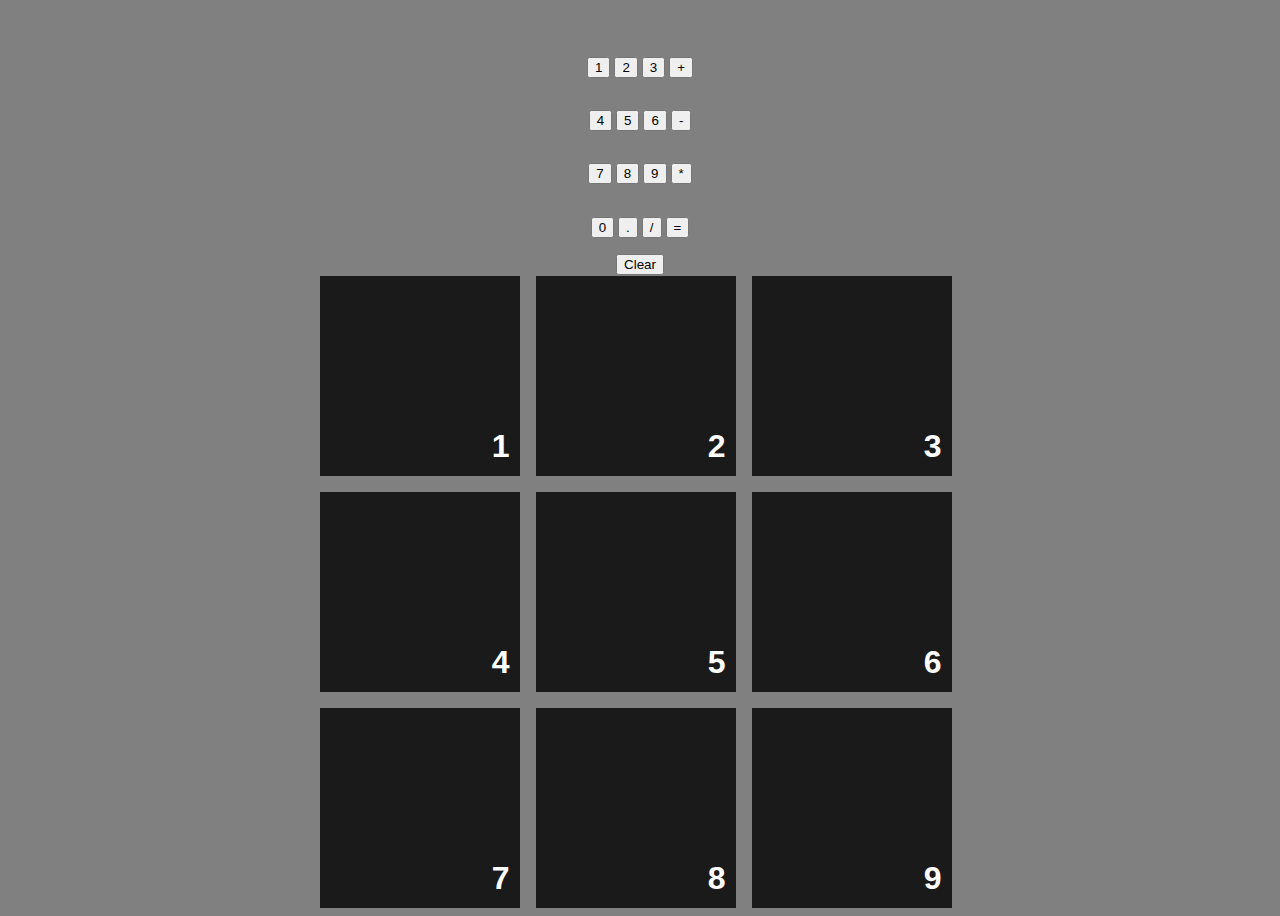
<file: Coding-Practice/calculator-practice/index.html>
<!DOCTYPE html>
<html lang="en">
<head>
    <meta charset="UTF-8">
    <meta name="viewport" content="width=device-width, initial-scale=1.0">
    <title>Calculator</title>
    <link rel="stylesheet" href="css/styles.css">
    
</head>
<body>
    <!-- This section is to display calculation results -->
    <p class="js-calculation calculation">13</p>
    <p>
        <button onclick="updateCalculation('1'); console.log(calculation)">1</button>
        <button onclick="updateCalculation('2'); console.log(calculation)">2</button>
        <button onclick="updateCalculation('3'); console.log(calculation)">3</button>
        <button onclick="updateCalculation('+'); ' + '; console.log(calculation)">+</button>
    </p>
    <p>

        <button onclick="updateCalculation('4'); console.log(calculation)">4</button>
        <button onclick="updateCalculation('5'); console.log(calculation)">5</button>
        <button onclick="updateCalculation('6'); console.log(calculation)">6</button>
        <button onclick="updateCalculation('-'); console.log(calculation)">-</button>
    </p>
    <p>
        <button onclick="updateCalculation('7'); console.log(calculation)">7</button>
        <button onclick="updateCalculation('8'); console.log(calculation)">8</button>
        <button onclick="updateCalculation('9'); console.log(calculation)">9</button>
        <button onclick="updateCalculation('*'); console.log(calculation)">*</button>
    </p>
    <p>
        <button onclick="updateCalculation('0'); console.log(calculation)">0</button>
        <button onclick="updateCalculation('.'); console.log(calculation)">.</button>
        <button onclick="updateCalculation('/'); console.log(calculation)">/</button>
        <button onclick="
            calculation = eval(calculation); 

            displayCalculation();
            console.log(calculation)">=</button>
    </p>

    <button onclick="
        calculation = '';
        displayCalculation();

        localStorage.setItem('calculation', calculation);
        console.log('calculation has been cleared')">Clear
    </button>
    <main>
        <ul>
          <li onclick="updateCalculation('1'); console.log(calculation)" class="card"><span>1</span></li>
          <li onclick="updateCalculation('2'); console.log(calculation)" class="card"><span>2</span></li>
          <li onclick="updateCalculation('3'); console.log(calculation)" class="card"><span>3</span></li>
          <li onclick="updateCalculation('4'); console.log(calculation)" class="card"><span>4</span></li>
          <li onclick="updateCalculation('5'); console.log(calculation)" class="card"><span>5</span></li>
          <li onclick="updateCalculation('6'); console.log(calculation)" class="card"><span>6</span></li>
          <li onclick="updateCalculation('7'); console.log(calculation)" class="card"><span>7</span></li>
          <li onclick="updateCalculation('8'); console.log(calculation)" class="card"><span>8</span></li>
          <li onclick="updateCalculation('9'); console.log(calculation)" class="card"><span>9</span></li>
          
        </ul>
      </main>

    
</body>

<script src="js/script.js"></script>
</html>
</file>
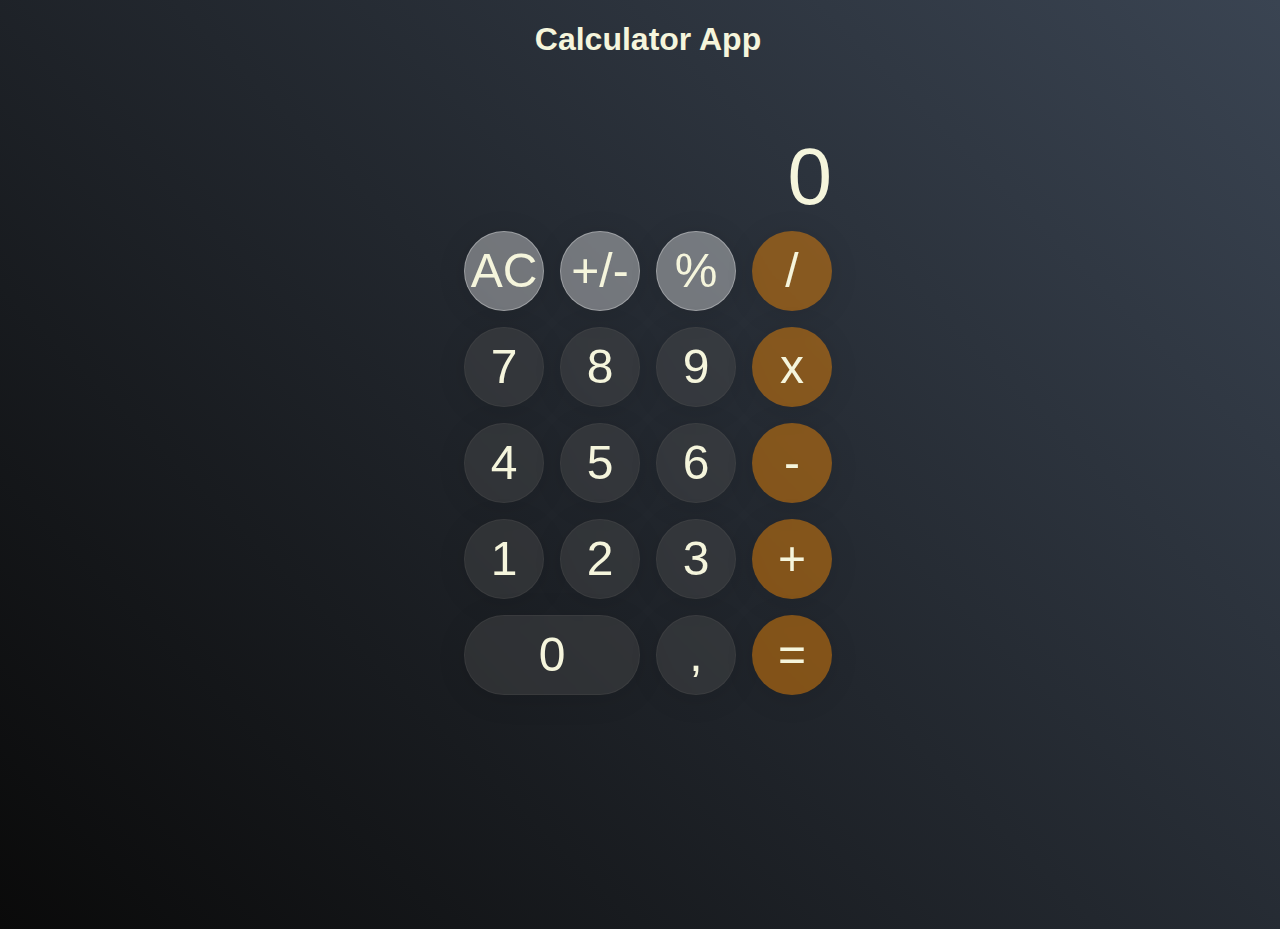
<file: Coding-Practice/calculator-practice/calculator.html>
<!DOCTYPE html>
<html lang="en">
  <head>
    <meta charset="UTF-8" />
    <meta name="viewport" content="width=device-width, initial-scale=1.0" />
    <title>Calculator App</title>
    <link rel="stylesheet" href="css/calculator.css" />
  </head>
  <body>
    <h1>Calculator App</h1>
    <div class="container">
      <div class="results">
        <span>0</span>
      </div>
      <div class="buttons">
        <button data-button="AC" class="key items item1 clear primary_button">
          AC
        </button>
        <button
          data-button="+/-"
          class="key items item1 negative primary_button"
          value="+/-"
        >
          +/-
        </button>
        <button
          data-button="%"
          class="key items percent sign primary_button"
          value="%"
        >
          %
        </button>
        <button
          data-button="/"
          class="key items item3 sign tertiary_button"
          value="/"
        >
          /
        </button>
        <button
          data-button="7" data-key="55" data-keyAlt="103"
          class="key items numbers secondary_button"
          value="7"
        >
          7
        </button>
        <button
          data-button="8" data-key="56" data-keyAlt="104"
          class="key items numbers secondary_button"
          value="8"
        >
          8
        </button>
        <button
          data-button="9" data-key="57" data-keyAlt="105"
          class="key items numbers secondary_button"
          value="9"
        >
          9
        </button>
        <button
          data-button="x"
          class="key items item3 sign tertiary_button"
          value="x"
        >
          x
        </button>
        <button
          data-button="4" data-key="52" data-keyAlt="100"
          class="key items numbers secondary_button"
          value="4"
        >
          4
        </button>
        <button
          data-button="5" data-key="53" data-keyAlt="101"
          class="key items numbers secondary_button"
          value="5"
        >
          5
        </button>
        <button
          data-button="6" data-key="54" data-keyAlt="102"
          class="key items numbers secondary_button"
          value="6"
        >
          6
        </button>
        <button
          data-button="-"
          class="key items item3 sign tertiary_button"
          value="-"
        >
          -
        </button>
        <button
          data-button="1" data-key="49" data-keyAlt="97"
          class="key items numbers secondary_button"
          value="1"
        >
          1
        </button>
        <button
          data-button="2" data-key="50" data-keyAlt="98"
          class="key items numbers secondary_button"
          value="2"
        >
          2
        </button>
        <button
          data-button="3" data-key="51" data-keyAlt="99"
          class="key items numbers secondary_button"
          value="3"
        >
          3
        </button>
        <button
          data-button="+"
          class="key items item3 sign tertiary_button"
          value="+"
        >
          +
        </button>
        <button
          class="key items itemZero numbers secondary_button grid--1x2" data-button="0" data-key="48" data-keyAlt="96"
          value="0"
        >
          0
        </button>
        <button data-button="," class="key items comma secondary_button">,</button>
        <button data-button="=" class="key items item3 equals tertiary_button">
          =
        </button>
      </div>
    </div>

    <script src="js/calculator.js"></script>
  </body>
</html>
</file>
<file: Coding-Practice/calculator-practice/css/styles.css>
* {
    box-sizing: border-box;
}

body {
    display: grid;
    place-items: center;
    min-height: 100vh;
    background: grey;
  }
ul {
    padding: 0;
    margin: 0;
    list-style-type: none;
    display: flex;
    flex-wrap: wrap;
    gap: 1rem;
    width: 100%;
  }

  main {
    width: 80ch;
    max-width: 100%;
  }

  .card {
    background: hsl(0 0% 10%);
    width: 200px;
    aspect-ratio: 4 / 4;
    position: relative;
    transition: background 0.1s;
  }

  .card:hover {
    --active: 1;
  }

  .card:after {
    content: "";
    position: absolute;
    inset: 0;
    background:
      radial-gradient(circle at calc(var(--x) * 1px) calc(var(--y) * 1px), hsl(0 0% 100% / 0.15), transparent 15vmin);
    background-attachment: fixed;
    opacity: var(--active, 0);
    transition: opacity 0.2s;
    pointer-events: none;
  }
  
  .card:before {
    content: "";
    position: absolute;
    inset: 0;
    background:
      radial-gradient(circle at calc(var(--x) * 1px) calc(var(--y) * 1px), hsl(0 0% 100% / 0.5), transparent 15vmin),
      transparent;
    background-attachment: fixed;
    pointer-events: none;
    mask:
      linear-gradient(white, white) 50% 0 / 100% 4px no-repeat,
      linear-gradient(white, white) 50% 100% / 100% 4px no-repeat,
      linear-gradient(white, white) 0 50% / 4px 100% no-repeat,
      linear-gradient(white, white) 100% 50% / 4px 100% no-repeat;
  }

  span {
    font-family: sans-serif, system-ui;
    position: absolute;
    bottom: 0.65rem;
    right: 0.65rem;
    font-weight: bold;
    font-size: 2rem;
    color: hsl(0 0% 100%);
  }
</file>
<file: Coding-Practice/calculator-practice/css/calculator.css>
body {
    font-family: Inter, Arial, Helvetica, sans-serif;
    background: linear-gradient(45deg, #0a0a0a, #3a4452);
    width: 100%;
    height: 100vh;
    color: beige;
    overflow: hidden;
}

h1 {
    display: flex;
    justify-content: center;
}

.container {
    margin: 0 auto;
    display: flex;
    justify-content: center;
    display: grid;
    grid-template-rows: 25% 75%;
}

.results {
    font-size: 5rem;
    color: beige;
    display: flex;
    justify-content: flex-end;
    align-items: flex-end;
    margin-right: .5rem;

    
}

.buttons {
    display: grid;
    grid-template-columns: 25% 25% 25% 25%;
    
}

.items {
    display: flex;
    justify-content: center;
    margin: .5rem;
    font-size: 3rem;
    color: beige;
    border-radius: 100%;
    border: 0;
    width: 5rem;
    height: 5rem;
    padding: 11px;
    cursor: pointer;
    transition: all .07s ease;

}

.grid--1x2 {
    display: grid;
    grid-column: span 2;
    border-radius: 50px;
    width: 11rem;
    color: beige;
    
}

.primary_button {
    background: rgba(255, 255, 255, 0.36);
    box-shadow: 0 4px 30px rgba(0, 0, 0, 0.1);
    backdrop-filter: blur(5px);
    -webkit-backdrop-filter: blur(5px);
    border: 1px solid rgba(255, 255, 255, 0.3);
    }
    
    .secondary_button {
    background: rgba(84, 84, 84, 0.36);
    box-shadow: 0 4px 30px rgba(0, 0, 0, 0.1);
    backdrop-filter: blur(5px);
    -webkit-backdrop-filter: blur(5px);
    border: 1px solid rgba(84, 84, 84, 0.3); 
    }
    
    .tertiary_button {
    background: rgba(255, 142, 0, 0.44);
    box-shadow: 0 4px 30px rgba(0, 0, 0, 0.1);
    backdrop-filter: blur(5px);
    -webkit-backdrop-filter: blur(5px);
    border: 1px solid rgba(255, 142, 0, 0.0);
    /* transition: .3s; */
    }

    .key {
        transition: all .07s ease;
      }

.highlight {
    transform: scale(1.1);
    border-color: red;
    box-shadow: 0 0 1rem red;
}
</file>
